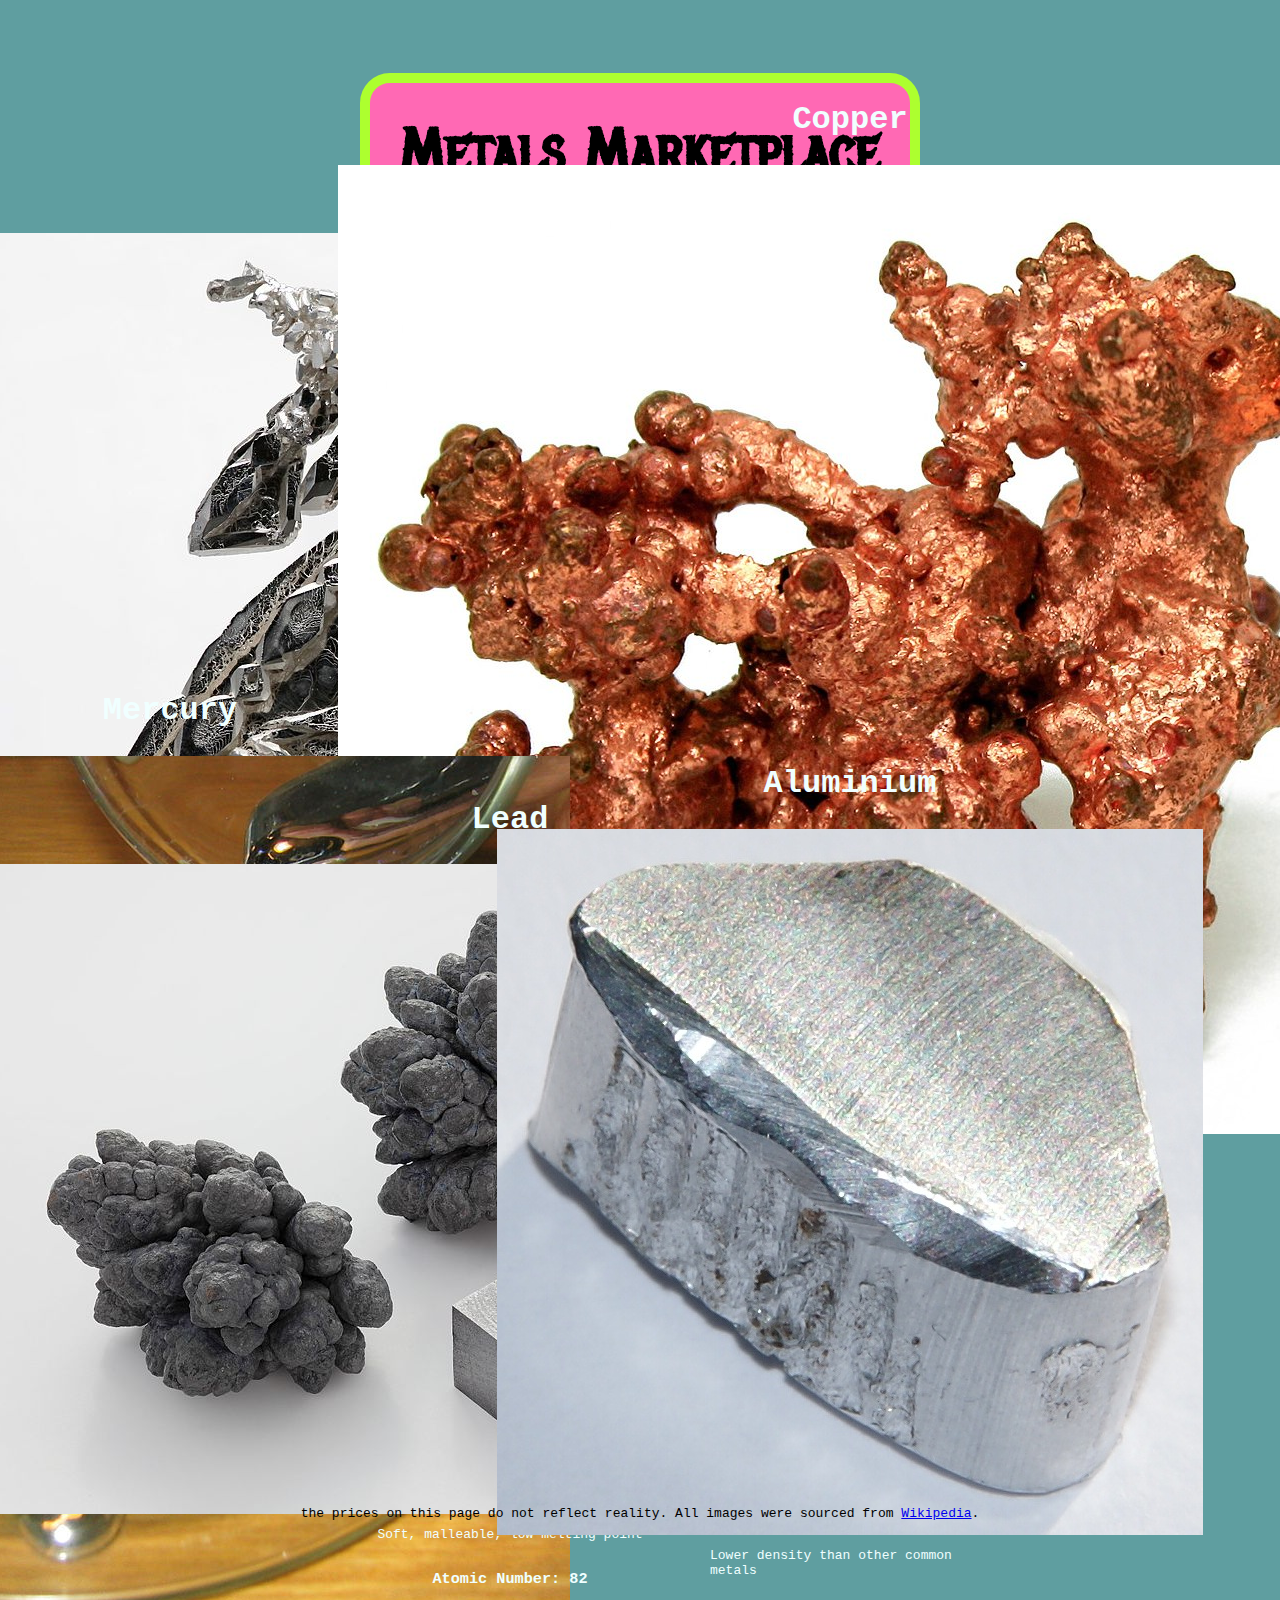
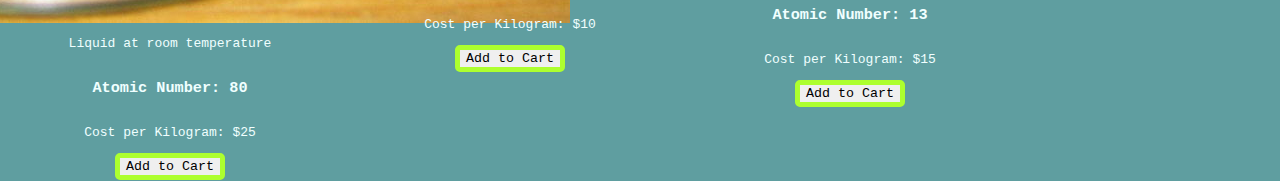
<file: index.html>
<!DOCTYPE html>
<html lang="en">

<head>
    <meta charset="UTF-8">
    <meta name="viewport" content="width=device-width, initial-scale=1.0">
    <meta http-equiv="X-UA-Compatible" content="ie=edge">
    <link rel="preconnect" href="https://fonts.googleapis.com">
    <link rel="preconnect" href="https://fonts.gstatic.com" crossorigin>
    <link href="https://fonts.googleapis.com/css2?family=Metal+Mania&display=swap" rel="stylesheet">
    <link rel="stylesheet" href="./styles/reset.css">
    <link rel="stylesheet" href="./styles/style.css">
    <title>Metals Marketplace</title>
</head>

<body>
    <header>
        <h1>Metals Marketplace</h1>
        <a href="./cart"><img src="./assets/cart.jpg" alt="Cart" id="cart-image"></a>
        <a href="./admin">Admin</a>
    </header>
    <main>
        <div id="metals-list"></div>
    </main>
    <footer><p>the prices on this page do not reflect reality. All images were sourced from <a href="https://en.wikipedia.org/wiki/Main_Page">Wikipedia</a>.</p></footer>
    <script type="module" src="./app.js"></script>
</body>

</html>
</file>
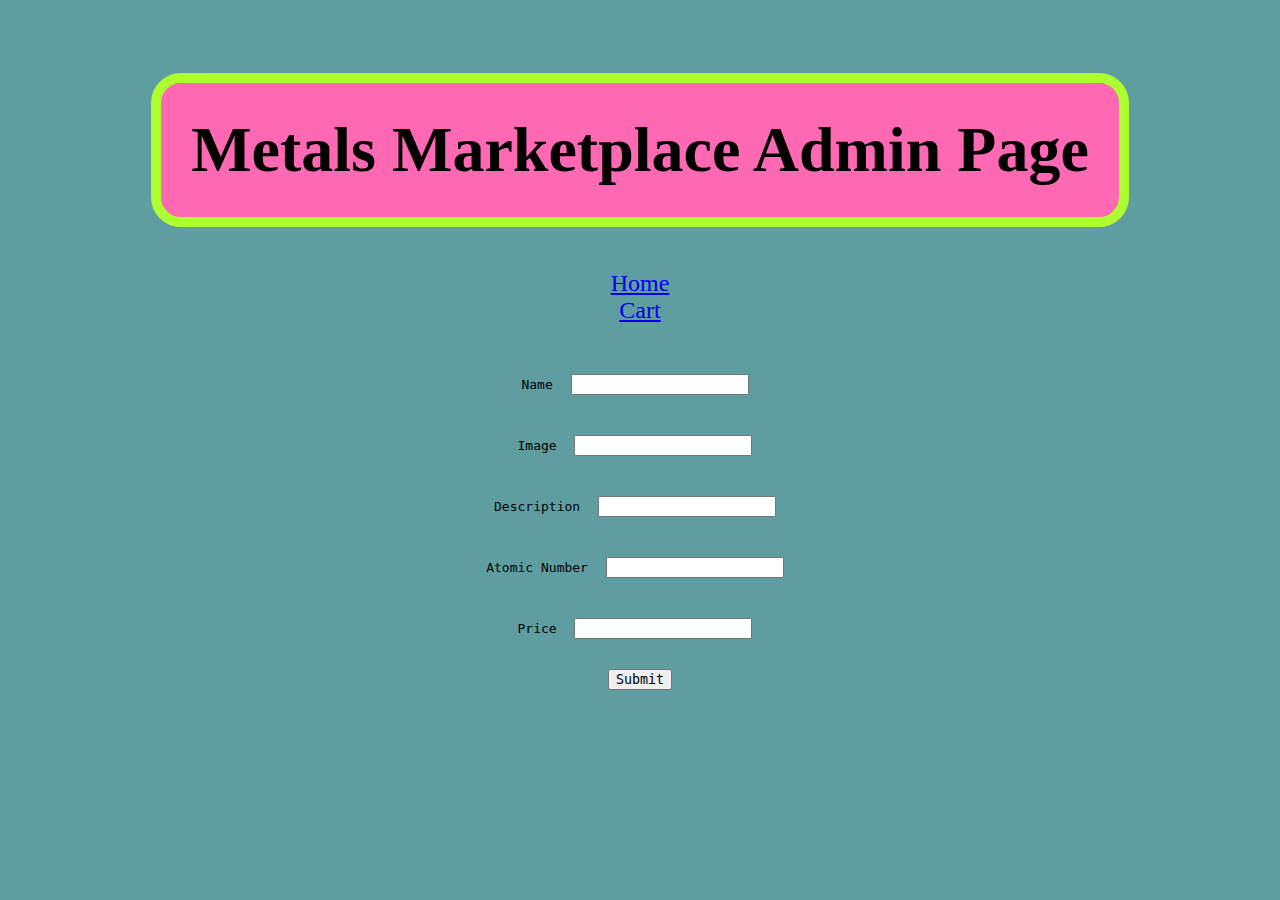
<file: admin/index.html>
<!DOCTYPE html>
<html lang="en">
<head>
    <meta charset="UTF-8">
    <meta http-equiv="X-UA-Compatible" content="IE=edge">
    <meta name="viewport" content="width=device-width, initial-scale=1.0">
    <link rel="stylesheet" href="../styles/reset.css">
    <link rel="stylesheet" href="../styles/style.css">
    <link rel="stylesheet" href="../styles/admin.css">
    <title>Metals Marketplace - Admin Page</title>
</head>
<body>
    <header>
        <h1>Metals Marketplace Admin Page</h1>
        <a href="../">Home</a>
        <a href="../cart">Cart</a>
    </header>
    <main>
        <form id="new-product-form">
            <label>
                Name <input type="text" name="name">
            </label>
            <label>
                Image <input type="text" name="image">
            </label>
            <label>
                Description <input type="text" name="description">
            </label>
            <label>
                Atomic Number <input type="text" name="protons">
            </label>
            <label>
                Price <input type="text" name="price">
            </label>
            <button type="submit">Submit</button>
        </form>
    </main>
    <script type="module" src="./admin.js"></script>
</body>
</html>
</file>
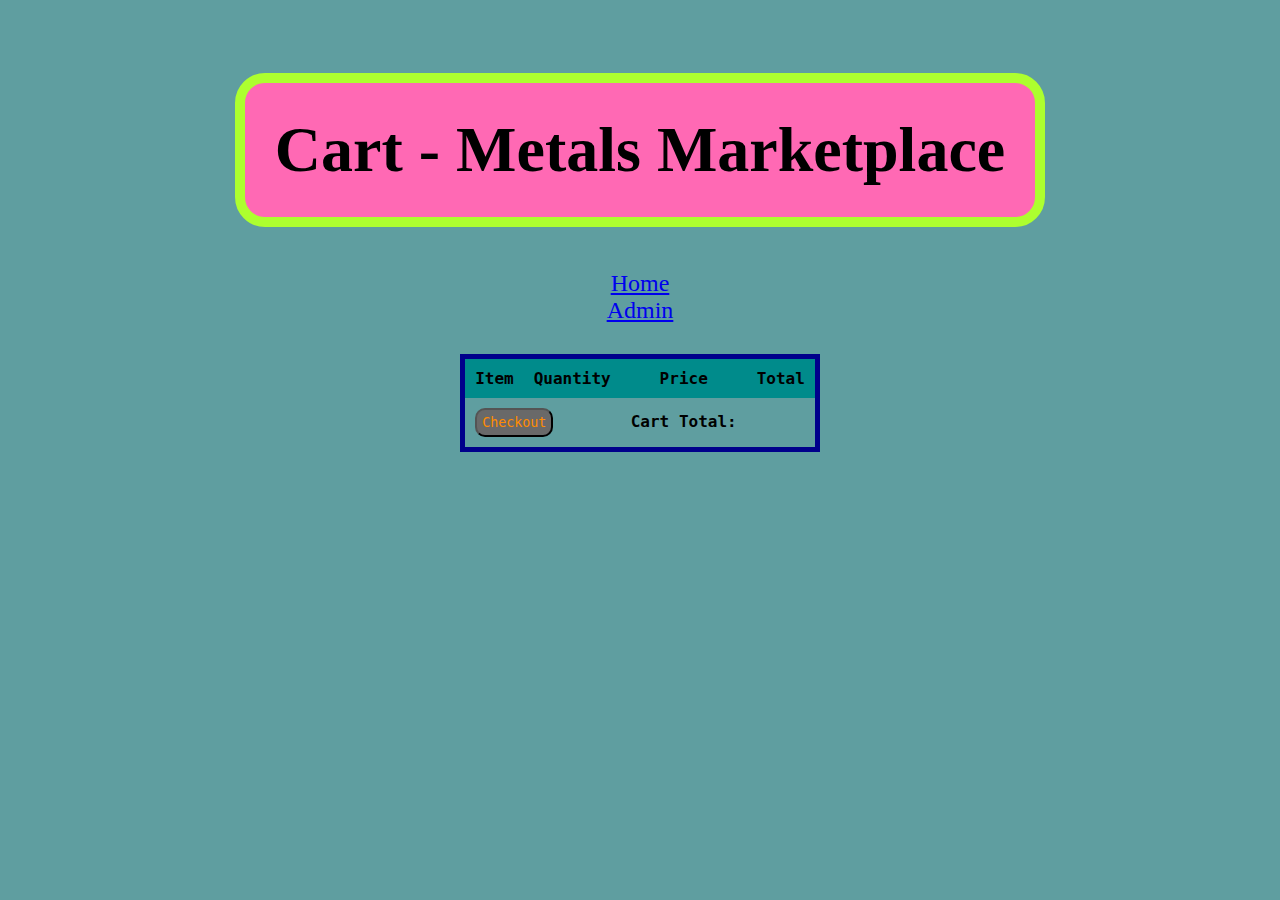
<file: cart/index.html>
<!DOCTYPE html>
<html lang="en">
<head>
    <meta charset="UTF-8">
    <meta http-equiv="X-UA-Compatible" content="IE=edge">
    <meta name="viewport" content="width=device-width, initial-scale=1.0">
    <link rel="stylesheet" href="../styles/reset.css">
    <link rel="stylesheet" href="../styles/cart.css">
    <link rel="stylesheet" href="../styles/style.css">
    <title>Cart - Metals Marketplace</title>
</head>
<body>
    <header>
        <h1>Cart - Metals Marketplace</h1>
        <a href="../">Home</a>
        <a href="../admin">Admin</a>
    </header>
    <main>
        <table>
            <thead>
                <tr>
                    <th>Item</th>
                    <th>Quantity</th>
                    <th>Price</th>
                    <th>Total</th>
                </tr>
            </thead>
            <tbody id="table-body">
            </tbody>
            <tfoot>
                <tr>
                    <td colspan="2"><button id="checkout-button">Checkout</button></td>
                    <td>Cart Total:</td>
                    <td id="cart-total"></td>
                </tr>
            </tfoot>
        </table>
    </main>
    <script type="module" src="./render-line-items.js"></script>
</body>
</html>
</file>
<file: styles/style.css>
* {
    font-family: monospace;
}

body {
    background-color: cadetblue;
    display: flex;
    flex-direction: column;
    align-items: center;
}

header {
    display: flex;
    flex-direction: column;
    align-items: center;
    font-size: 1.5rem;
    margin: 30px;
}

h1 {
    font-size: 4rem;
    color: black;
    background-color: hotpink;
    padding: 30px;
    border: greenyellow solid 10px;
    border-radius: 30px;
    font-family: 'Metal Mania', cursive;
}

h2 {
    font-size: 2rem;
}

main {
    display: inline-flex;
    flex-direction: row;
}

.metal-div {
    padding: 5px;
    width: 300px;
    height: 500px;
    background-color: black;
    color: azure;
    border: 5px hotpink solid;
    border-radius: 50px;
    margin: 20px;
    display: flex;
    flex-direction: column;
    justify-content: center;
    align-items: center;
}

.metal-image {
    width: 200px;
}

button:hover {
    cursor: pointer;
}

#metals-list {
    display: flex;
    flex-wrap: wrap;
}

#cart-image {
    width: 75px;
    border-radius: 20px;
    border: 5px greenyellow solid;
}

.add-button {
    border: 5px greenyellow solid;
    border-radius: 5px;
}

.add-button:active {
    border: 6px orange  solid;
}
</file>
<file: styles/admin.css>
form {
    display: flex;
    flex-direction: column;
    align-items: center;
    justify-content: center;
}

form * {
    margin: 10px;
}
</file>
<file: styles/cart.css>
table {
    border: 5px darkblue solid;
    border-collapse: collapse;
}

table th {
    background: darkcyan;
}

tbody td{
    padding: 10px;
    font-size: 1rem;
    border: 1px darkslateblue dashed;
}

tfoot td, thead th  {
    padding: 10px;
    font-size: 1rem;
    font-weight: 800;
}

button:hover {
    cursor: pointer;
    border:darkorange 5px solid;
}

button {
    padding: 5px;
    background-color: dimgrey;
    border-radius: 10px;
    color: darkorange
}
</file>
